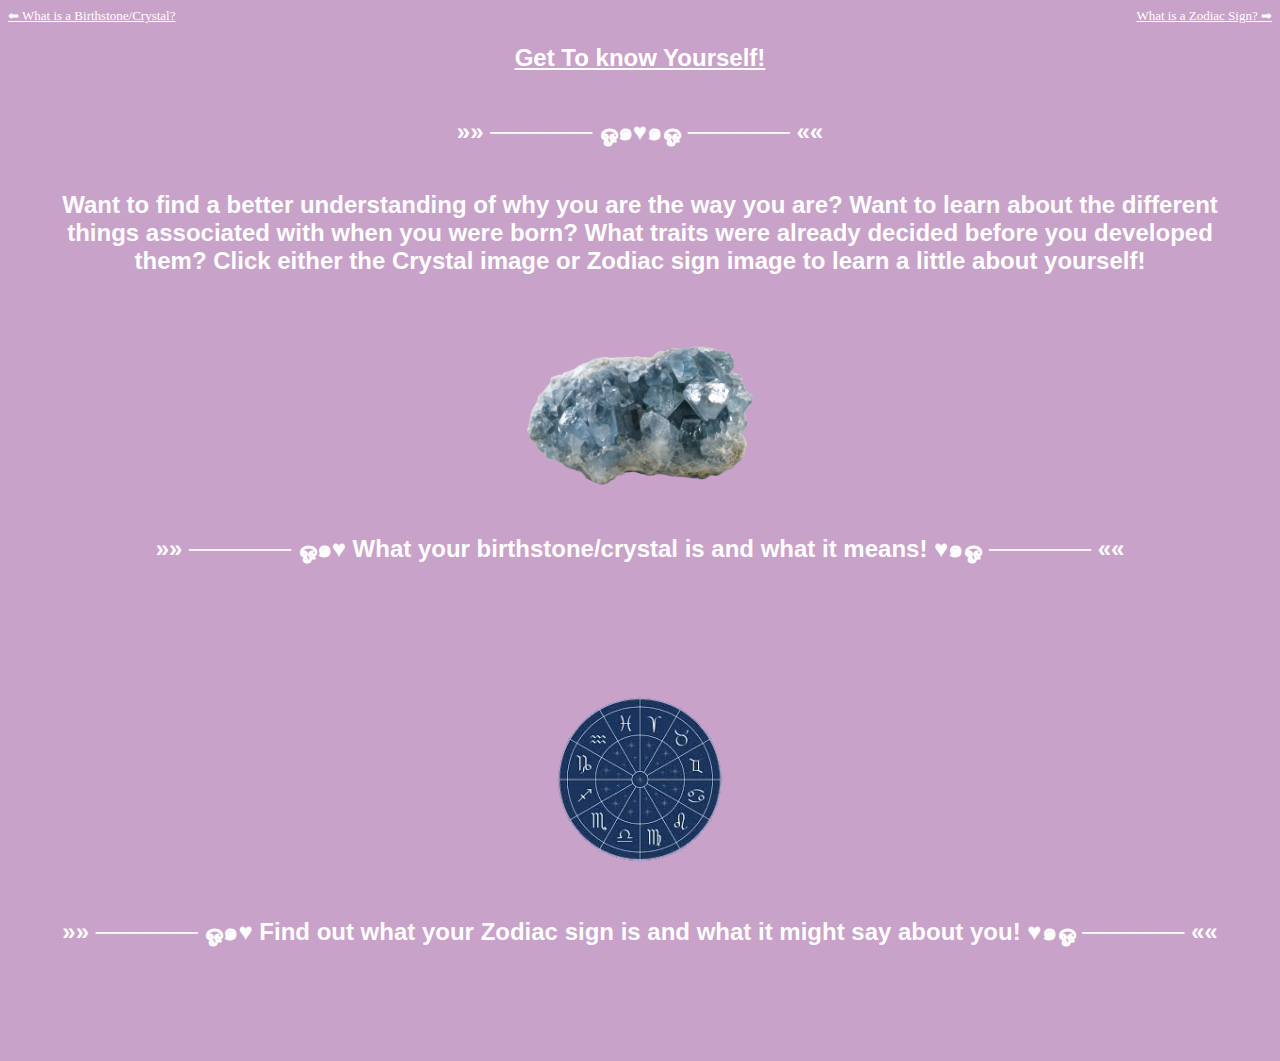
<file: index.html>
<!DOCTYPE html>
<!--- Opening page for website --->
<html lang="en">
  <head>
    <meta charset="UTF-8" />
    <meta name="viewport" content="width=device-width, initial-scale=1.0" />
    <meta name="description" content="Learn about your Birthstone and Zodiac" />
    <meta name="keywords" content="mths, ics2o" />
    <meta name="author" content="Ashley Monaghan" />
    <meta name="theme-color" content="#FFFFFF" />
    <title>♥ Home ♥</title>
    <link
      rel="canonical"
      href="https://ashley-monaghan.github.io/rough-copy/"
    />
    <link rel="manifest" href="/rough-copy/manifest.webmanifest" />
    <link rel="stylesheet" href="./css/styles.css" />
    <!--- None blocking for Lighthouse report --->
    <!--- https://stackoverflow.com/questions/32759272/how-to-load-css-asynchronously --->
    <link
      rel="stylesheet"
      href="https://fonts.googleapis.com/icon?family=Material+Icons"
      media="none"
      onload="if(media!='all')media='all'"
    />
    <noscript>
      <link
        rel="stylesheet"
        href="https://fonts.googleapis.com/icon?family=Material+Icons"
      />
    </noscript>
    <link
      rel="stylesheet"
      href="https://code.getmdl.io/1.3.0/material.grey-orange.min.css"
      media="none"
      onload="if(media!='all')media='all'"
    />
    <noscript>
      <link
        rel="stylesheet"
        href="https://code.getmdl.io/1.3.0/material.grey-orange.min.css"
      />
    </noscript>
    <link rel="apple-touch-icon" sizes="180x180" href="apple-touch-icon.png" />
    <link rel="icon" type="image/png" sizes="32x32" href="favicon-32x32.png" />
    <link rel="icon" type="image/png" sizes="16x16" href="favicon-16x16.png" />
  </head>
  <title>Birthstones/Zodiacs</title>
  <body>
    <script defer src="https://code.getmdl.io/1.3.0/material.min.js"></script>
    <script src="./js/script.js"></script>
    <div class="mdl-layout mdl-js-layout mdl-layout--fixed-header">
      <header class="mdl-layout__header">
        <div class="mdl-layout__header-row">
          <span class="mdl-layout-title">
            <div class="content">
              <a class="info1" href="./definitionbirthstone">⬅ What is a Birthstone/Crystal?</a>
              <a class="filler" href="./definitioncrystal">ㅤ</a>
              <a class="info2" href="./definitioncrystal.html">What is a Zodiac Sign? ➡</a>
            </div>
          </span>
        </div>
      </header>
      <main class="mdl-layout__content">
        <!-- Title Text-->
        <h1><b><u>Get To know Yourself!</u></b></h1>
        <h5> »» ────── ஓ๑♥๑ஓ ────── ««</h5>
        <h4>Want to find a better understanding of why you are the way you are? Want to learn about the different things associated with when you were born? What traits were already decided before you developed them? Click either the Crystal image or Zodiac sign image to learn a little about yourself!</h4>
        <br>
        <!-- Button Images -->
        <div> 
          <a href="./birthstonepage.html">
            <img
              src="./images/crystal.png" 
              alt="Birthstone Link" 
              style="width: 20%" 
              onclick="crystal()"
              >  
          </a>
        </div>
        <h5> »» ────── ஓ๑♥ What your birthstone/crystal is and what it means! ♥๑ஓ ────── ««</h5>
        <p></p>
        <br>
        <br>
        <div> 
          <a href="./zodiacpage.html">
            <img
              src="./images/zodiacsign.png" 
              alt="Zodiac Signs Links" 
              style="width: 20%" 
              onclick="zodiac()"
            > 
          </a>
        </div>
        <h5> »» ────── ஓ๑♥ Find out what your Zodiac sign is and what it might say about you! ♥๑ஓ ────── ««</h5>
        <p></p>
        <br>
      </main>
    </div>
  </body>
</html>
</file>
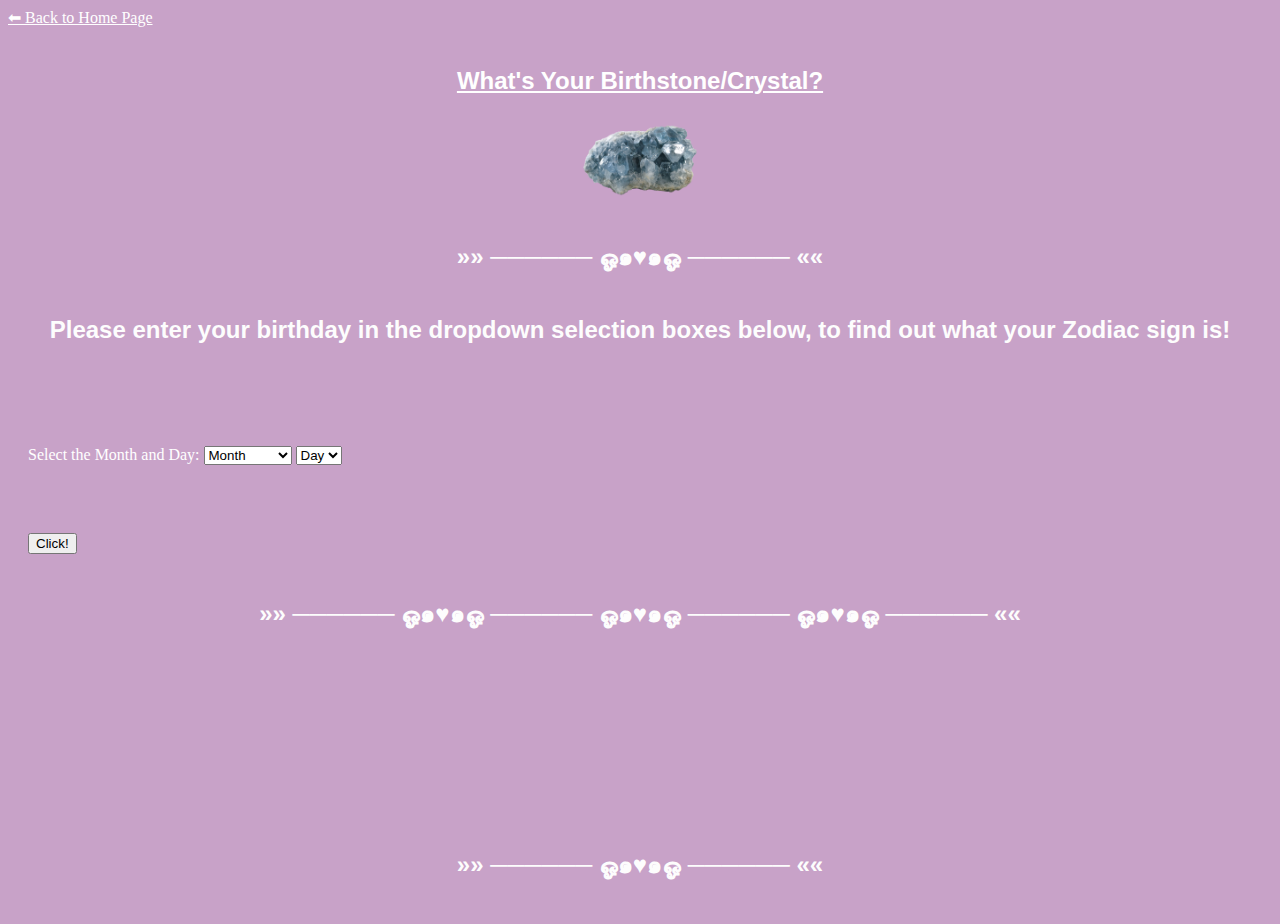
<file: birthstonepage.html>
<!DOCTYPE html>
<!--- Birthstone Page --->
<html lang="en">
  <head>
    <meta charset="UTF-8" />
    <meta name="viewport" content="width=device-width, initial-scale=1.0" />
    <meta name="description" content="Learn about your Birthstone" />
    <meta name="keywords" content="mths, ics2o" />
    <meta name="author" content="Ashley Monaghan" />
    <meta name="theme-color" content="#FFFFFF" />
    <title>♥ Birthstones ♥</title>
    <link
      rel="canonical"
      href="https://ashley-monaghan.github.io/rough-copy/"
    />
    <link rel="manifest" href="/rough-copy/manifest.webmanifest" />
    <link rel="stylesheet" href="./css/styles.css" />
    <!--- None blocking for Lighthouse report --->
    <!--- https://stackoverflow.com/questions/32759272/how-to-load-css-asynchronously --->
    <link
      rel="stylesheet"
      href="https://fonts.googleapis.com/icon?family=Material+Icons"
      media="none"
      onload="if(media!='all')media='all'"
    />
    <noscript>
      <link
        rel="stylesheet"
        href="https://fonts.googleapis.com/icon?family=Material+Icons"
      />
    </noscript>
    <link
      rel="stylesheet"
      href="https://code.getmdl.io/1.3.0/material.grey-orange.min.css"
      media="none"
      onload="if(media!='all')media='all'"
    />
    <noscript>
      <link
        rel="stylesheet"
        href="https://code.getmdl.io/1.3.0/material.grey-orange.min.css"
      />
    </noscript>
    <link rel="apple-touch-icon" sizes="180x180" href="apple-touch-icon.png" />
    <link rel="icon" type="image/png" sizes="32x32" href="favicon-32x32.png" />
    <link rel="icon" type="image/png" sizes="16x16" href="favicon-16x16.png" />
  </head>
  <title>Birthstone/Crystal</title>
  <body>
    <script defer src="https://code.getmdl.io/1.3.0/material.min.js"></script>
    <script src="./js/script.js"></script>
    <div class="mdl-layout mdl-js-layout mdl-layout--fixed-header">
      <header class="mdl-layout__header">
        <div class="mdl-layout__header-row">
          <span class="mdl-layout-title">
            <div class="content">
              <a class="home" href="./index.html">⬅ Back to Home Page</a> 
            </div>
          </span>
        </div>
      </header>
      <main class="mdl-layout__content">
        <!-- Title Text-->
        <h2><u>What's Your Birthstone/Crystal?</u></h2>
          <img
            src="./images/crystal.png" 
            alt="Crystals" 
            style="width: 10%" 
            onclick="crystal()"
          >  
      <h5> »» ────── ஓ๑♥๑ஓ ────── ««</h5>
      <h5>Please enter your birthday in the dropdown selection boxes below, to find out what your Zodiac sign is!</h5>        
      <p></p>
      <br>
        <label for="month">Select the Month and Day:</label>
        <select name="month" id="month">
          <option value="Month">Month</option>
          <option value="January">January</option>
          <option value="February">February</option>
          <option value="March">March</option>
          <option value="April">April</option>
          <option value="May">May</option>
          <option value="June">June</option>
          <option value="July">July</option>
          <option value="August">August</option>
          <option value="September">September</option>
          <option value="October">October</option>
          <option value="November">November</option>
          <option value="December">December</option>
        </select>
        <select name="day" id="day">
          <option value="Day">Day</option>
          <option value="1">1</option>
          <option value="2">2</option>
          <option value="3">3</option>
          <option value="4">4</option>
          <option value="5">5</option>
          <option value="6">6</option>
          <option value="7">7</option>
          <option value="8">8</option>
          <option value="9">9</option>
          <option value="10">10</option>
          <option value="11">11</option>
          <option value="12">12</option>
          <option value="13">13</option>
          <option value="14">14</option>
          <option value="15">15</option>
          <option value="16">16</option>
          <option value="17">17</option>
          <option value="18">18</option>
          <option value="19">19</option>
          <option value="20">20</option>
          <option value="21">21</option>
          <option value="22">22</option>
          <option value="23">23</option>
          <option value="24">24</option>
          <option value="25">25</option>
          <option value="26">26</option>
          <option value="27">27</option>
          <option value="28">28</option>
          <option value="29">29</option>
          <option value="30">30</option>
          <option value="31">31</option>
        </select>
        <p></p>
        <!-- Raised button with ripple for words -->
        <button
          class="mdl-button mdl-js-button mdl-button--raised mdl-js-ripple-effect mdl-button--accent"
          onclick="crystalButton()"
        >
          Click!
        </button>
        <!-- Border-->
        <h5> »» ────── ஓ๑♥๑ஓ ────── ஓ๑♥๑ஓ ────── ஓ๑♥๑ஓ ────── ««</h5>
        <!-- basic text -->
        <p></p>
        <h3 id="titletext">
          <div id="crystalName"></div>
        </h3> 
        <p></p>
        <h5 id="infotext">
          <div id="crystalInfo1"></div>
          <br/>
          <div id="crystalInfo2"></div>
        </h5>
        <div id="image"></div>
        <h5>»» ────── ஓ๑♥๑ஓ ────── ««</h5>
      </main>
    </div>
  </body>
</html>
</file>
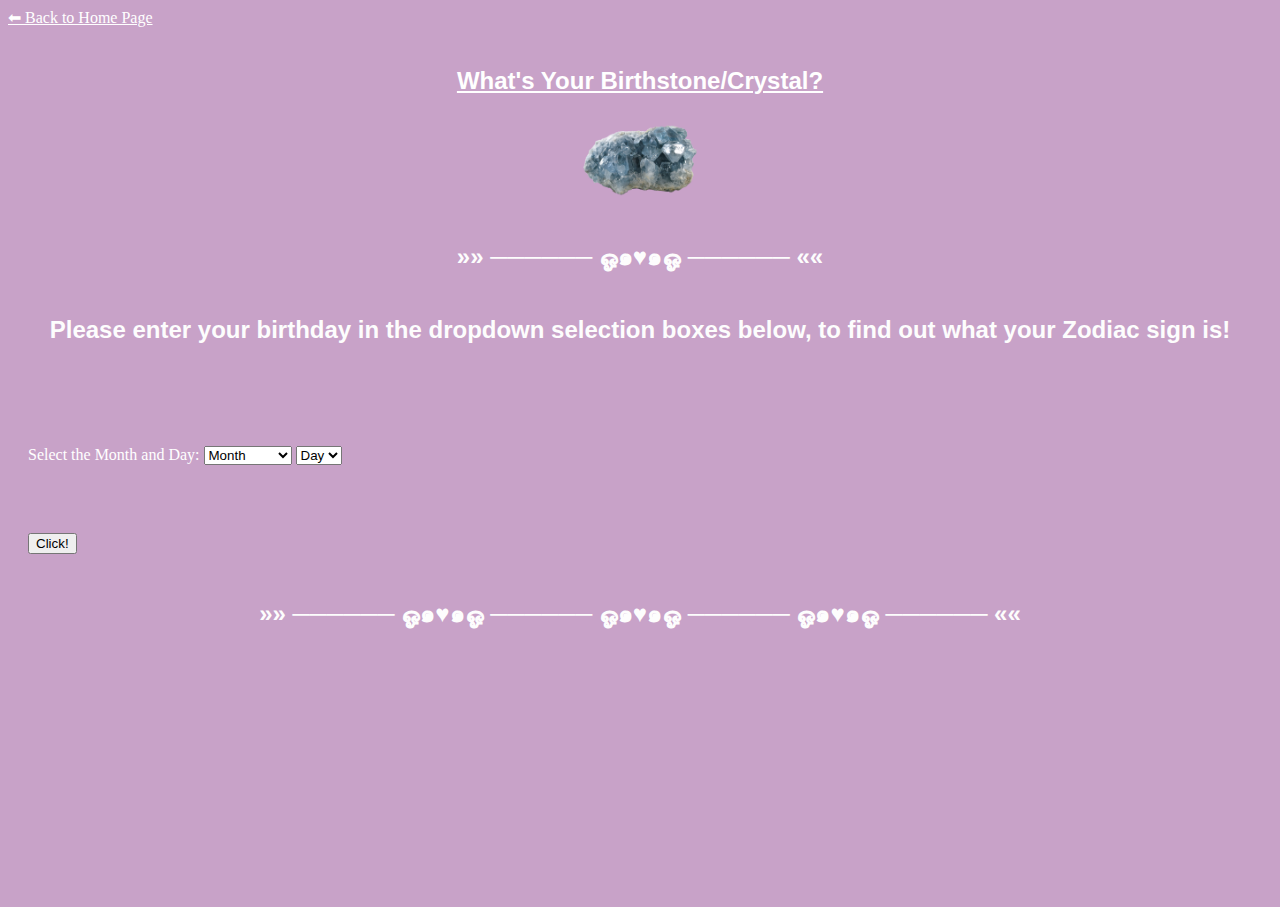
<file: crystal.html>
<!DOCTYPE html>
<!--- Birthstone Page --->
<html lang="en">
  <head>
    <meta charset="UTF-8" />
    <meta name="viewport" content="width=device-width, initial-scale=1.0" />
    <meta name="description" content="Learn about your Birthstone" />
    <meta name="keywords" content="mths, ics2o" />
    <meta name="author" content="Ashley Monaghan" />
    <meta name="theme-color" content="#FFFFFF" />
    <title>♥ Birthstones ♥</title>
    <link
      rel="canonical"
      href="https://ashley-monaghan.github.io/rough-copy/"
    />
    <link rel="manifest" href="/rough-copy/manifest.webmanifest" />
    <link rel="stylesheet" href="./css/styles.css" />
    <!--- None blocking for Lighthouse report --->
    <!--- https://stackoverflow.com/questions/32759272/how-to-load-css-asynchronously --->
    <link
      rel="stylesheet"
      href="https://fonts.googleapis.com/icon?family=Material+Icons"
      media="none"
      onload="if(media!='all')media='all'"
    />
    <noscript>
      <link
        rel="stylesheet"
        href="https://fonts.googleapis.com/icon?family=Material+Icons"
      />
    </noscript>
    <link
      rel="stylesheet"
      href="https://code.getmdl.io/1.3.0/material.grey-orange.min.css"
      media="none"
      onload="if(media!='all')media='all'"
    />
    <noscript>
      <link
        rel="stylesheet"
        href="https://code.getmdl.io/1.3.0/material.grey-orange.min.css"
      />
    </noscript>
    <link rel="apple-touch-icon" sizes="180x180" href="apple-touch-icon.png" />
    <link rel="icon" type="image/png" sizes="32x32" href="favicon-32x32.png" />
    <link rel="icon" type="image/png" sizes="16x16" href="favicon-16x16.png" />
  </head>
  <title>Birthstone/Crystal</title>
  <body>
    <script defer src="https://code.getmdl.io/1.3.0/material.min.js"></script>
    <script src="./js/script.js"></script>
    <div class="mdl-layout mdl-js-layout mdl-layout--fixed-header">
      <header class="mdl-layout__header">
        <div class="mdl-layout__header-row">
          <span class="mdl-layout-title">
            <div class="content">
              <a class="home" href="./index.html">⬅ Back to Home Page</a> 
            </div>
          </span>
        </div>
      </header>
      <main class="mdl-layout__content">
        <!-- Title Text-->
        <h2><u>What's Your Birthstone/Crystal?</u></h2>
          <img
            src="./images/crystal.png" 
            alt="Crystals" 
            style="width: 10%" 
            onclick="crystal()"
          >  
      <h5> »» ────── ஓ๑♥๑ஓ ────── ««</h5>
      <h5>Please enter your birthday in the dropdown selection boxes below, to find out what your Zodiac sign is!</h5>        
      <p></p>
      <br>
        <label for="month">Select the Month and Day:</label>
        <select name="month" id="month">
          <option value="Month">Month</option>
          <option value="January">January</option>
          <option value="February">February</option>
          <option value="March">March</option>
          <option value="April">April</option>
          <option value="May">May</option>
          <option value="June">June</option>
          <option value="July">July</option>
          <option value="August">August</option>
          <option value="September">September</option>
          <option value="October">October</option>
          <option value="November">November</option>
          <option value="December">December</option>
        </select>
        <select name="day" id="day">
          <option value="Day">Day</option>
          <option value="1">1</option>
          <option value="2">2</option>
          <option value="3">3</option>
          <option value="4">4</option>
          <option value="5">5</option>
          <option value="6">6</option>
          <option value="7">7</option>
          <option value="8">8</option>
          <option value="9">9</option>
          <option value="10">10</option>
          <option value="11">11</option>
          <option value="12">12</option>
          <option value="13">13</option>
          <option value="14">14</option>
          <option value="15">15</option>
          <option value="16">16</option>
          <option value="17">17</option>
          <option value="18">18</option>
          <option value="19">19</option>
          <option value="20">20</option>
          <option value="21">21</option>
          <option value="22">22</option>
          <option value="23">23</option>
          <option value="24">24</option>
          <option value="25">25</option>
          <option value="26">26</option>
          <option value="27">27</option>
          <option value="28">28</option>
          <option value="29">29</option>
          <option value="30">30</option>
          <option value="31">31</option>
        </select>
        <p></p>
        <!-- Raised button with ripple for words -->
        <button
          class="mdl-button mdl-js-button mdl-button--raised mdl-js-ripple-effect mdl-button--accent"
          onclick="crystalButton()"
        >
          Click!
        </button>
        <!-- Border-->
        <h5> »» ────── ஓ๑♥๑ஓ ────── ஓ๑♥๑ஓ ────── ஓ๑♥๑ஓ ────── ««</h5>
        <!-- basic text -->
        <p></p>
        <h3 id="titletext">
          <div id="crystalName"></div>
        </h3> 
        <p></p>
        <h5 id="infotext">
          <div id="crystalInfo1"></div>
          <br/>
          <div id="crystalInfo2"></div>
        </h5>
        <div id="image"></div>
        <br/>
        <br/>
        <br/>
      </main>
    </div>
  </body>
</html>
</file>
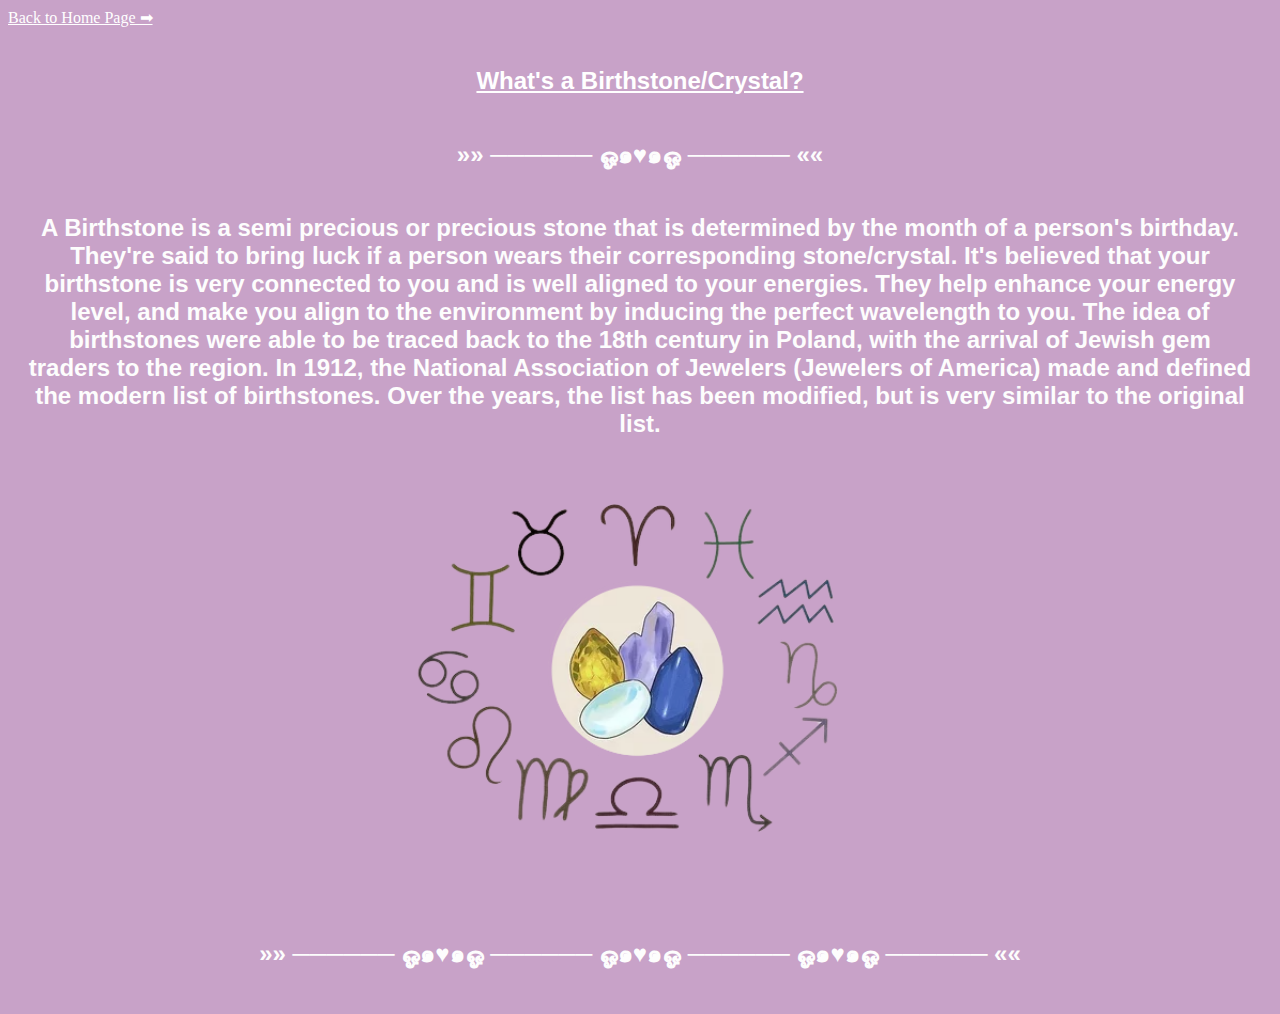
<file: definitionbirthstone.html>
<!DOCTYPE html>
<!--- Definition of Birthstone --->
<html lang="en">
  <head>
    <meta charset="UTF-8" />
    <meta name="viewport" content="width=device-width, initial-scale=1.0" />
    <meta name="description" content="What is a Birthstone" />
    <meta name="keywords" content="mths, ics2o" />
    <meta name="author" content="Ashley Monaghan" />
    <meta name="theme-color" content="#FFFFFF" />
    <title>♥ Birthstones Definition ♥</title>
    <link
      rel="canonical"
      href="https://ashley-monaghan.github.io/rough-copy/"
    />
    <link rel="manifest" href="/rough-copy/manifest.webmanifest" />
    <link rel="stylesheet" href="./css/styles.css" />
    <!--- None blocking for Lighthouse report --->
    <!--- https://stackoverflow.com/questions/32759272/how-to-load-css-asynchronously --->
    <link
      rel="stylesheet"
      href="https://fonts.googleapis.com/icon?family=Material+Icons"
      media="none"
      onload="if(media!='all')media='all'"
    />
    <noscript>
      <link
        rel="stylesheet"
        href="https://fonts.googleapis.com/icon?family=Material+Icons"
      />
    </noscript>
    <link
      rel="stylesheet"
      href="https://code.getmdl.io/1.3.0/material.grey-orange.min.css"
      media="none"
      onload="if(media!='all')media='all'"
    />
    <noscript>
      <link
        rel="stylesheet"
        href="https://code.getmdl.io/1.3.0/material.grey-orange.min.css"
      />
    </noscript>
    <link rel="apple-touch-icon" sizes="180x180" href="apple-touch-icon.png" />
    <link rel="icon" type="image/png" sizes="32x32" href="favicon-32x32.png" />
    <link rel="icon" type="image/png" sizes="16x16" href="favicon-16x16.png" />
  </head>
  <title>Birthstones Definition</title>
  <body>
    <script defer src="https://code.getmdl.io/1.3.0/material.min.js"></script>
    <script src="./js/script.js"></script>
    <div class="mdl-layout mdl-js-layout mdl-layout--fixed-header">
      <header class="mdl-layout__header">
        <div class="mdl-layout__header-row">
          <span class="mdl-layout-title">
            <div class="content">
              <a class="home" href="./index.html">Back to Home Page ➡</a> 
            </div>
          </span>
        </div>
      </header>
      <main class="mdl-layout__content">
        <!-- Title Text-->
        <h2><u>What's a Birthstone/Crystal?</u></h2>
        <h5> »» ────── ஓ๑♥๑ஓ ────── ««</h5>
        <h4>A Birthstone is a semi precious or precious stone that is determined by the month of a person's birthday. They're said to bring luck if a person wears their corresponding stone/crystal. It's believed that your birthstone is very connected to you and is well aligned to your energies. They help enhance your energy level, and make you align to the environment by inducing the perfect wavelength to you. The idea of birthstones were able to be traced back to the 18th century in Poland, with the arrival of Jewish gem traders to the region. In 1912, the National Association of Jewelers (Jewelers of America) made and defined the modern list of birthstones. Over the years, the list has been modified, but is very similar to the original list.</h4>        
        <br>
        <img
        src="./images/crystalZodiac.png" 
        alt="Zodiacs and Crystals.png" 
        style="width: 40%" 
        >  
        <p></p>
        <!-- Border-->
        <h5> »» ────── ஓ๑♥๑ஓ ────── ஓ๑♥๑ஓ ────── ஓ๑♥๑ஓ ────── ««</h5>
      </main>
    </div>
  </body>
</html>
</file>
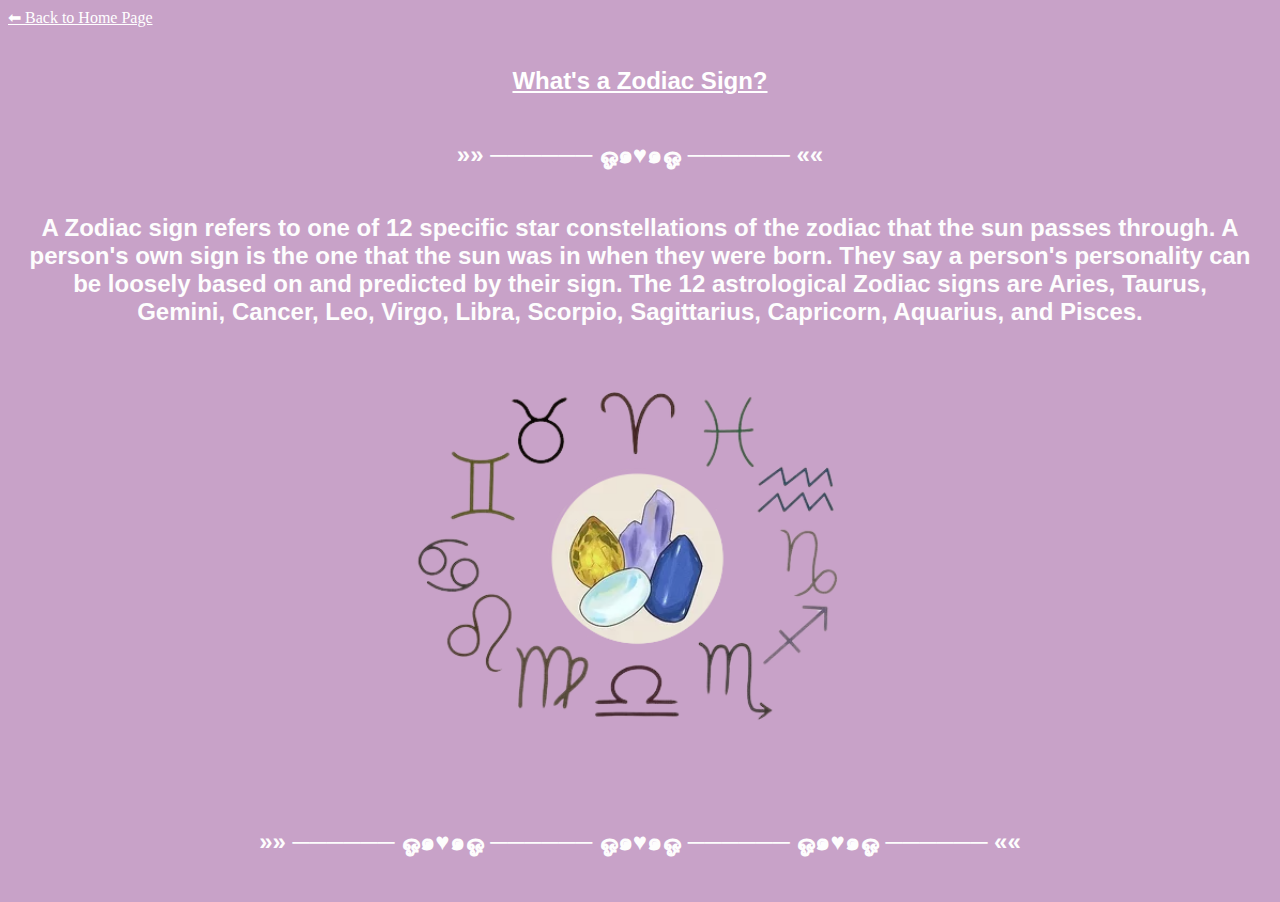
<file: definitioncrystal.html>
<!DOCTYPE html>
<!--- Definition of Zodiac signs --->
<html lang="en">
  <head>
    <meta charset="UTF-8" />
    <meta name="viewport" content="width=device-width, initial-scale=1.0" />
    <meta name="description" content="What is a Zodiac Sign" />
    <meta name="keywords" content="mths, ics2o" />
    <meta name="author" content="Ashley Monaghan" />
    <meta name="theme-color" content="#FFFFFF" />
    <title>♥ Zodiac Sign Definition ♥</title>
    <link
      rel="canonical"
      href="https://ashley-monaghan.github.io/rough-copy/"
    />
    <link rel="manifest" href="/rough-copy/manifest.webmanifest" />
    <link rel="stylesheet" href="./css/styles.css" />
    <!--- None blocking for Lighthouse report --->
    <!--- https://stackoverflow.com/questions/32759272/how-to-load-css-asynchronously --->
    <link
      rel="stylesheet"
      href="https://fonts.googleapis.com/icon?family=Material+Icons"
      media="none"
      onload="if(media!='all')media='all'"
    />
    <noscript>
      <link
        rel="stylesheet"
        href="https://fonts.googleapis.com/icon?family=Material+Icons"
      />
    </noscript>
    <link
      rel="stylesheet"
      href="https://code.getmdl.io/1.3.0/material.grey-orange.min.css"
      media="none"
      onload="if(media!='all')media='all'"
    />
    <noscript>
      <link
        rel="stylesheet"
        href="https://code.getmdl.io/1.3.0/material.grey-orange.min.css"
      />
    </noscript>
    <link rel="apple-touch-icon" sizes="180x180" href="apple-touch-icon.png" />
    <link rel="icon" type="image/png" sizes="32x32" href="favicon-32x32.png" />
    <link rel="icon" type="image/png" sizes="16x16" href="favicon-16x16.png" />
  </head>
  <title>Zodiac Sign Definition</title>
  <body>
    <script defer src="https://code.getmdl.io/1.3.0/material.min.js"></script>
    <script src="./js/script.js"></script>
    <div class="mdl-layout mdl-js-layout mdl-layout--fixed-header">
      <header class="mdl-layout__header">
        <div class="mdl-layout__header-row">
          <span class="mdl-layout-title">
            <div class="content">
              <a class="home" href="./index.html">⬅ Back to Home Page</a> 
            </div>
          </span>
        </div>
      </header>
      <main class="mdl-layout__content">
        <!-- Title Text-->
        <h2><u>What's a Zodiac Sign?</u></h2>
        <h5> »» ────── ஓ๑♥๑ஓ ────── ««</h5>
        <h4>A Zodiac sign refers to one of 12 specific star constellations of the zodiac that the sun passes through. A person's own sign is the one that the sun was in when they were born. They say a person's personality can be loosely based on and predicted by their sign. The 12 astrological Zodiac signs are Aries, Taurus, Gemini, Cancer, Leo, Virgo, Libra, Scorpio, Sagittarius, Capricorn, Aquarius, and Pisces.</h4>        
        <br>
        <img
        src="./images/crystalZodiac.png" 
        alt="Zodiacs and Crystals.png" 
        style="width: 40%" 
        >  
        <p></p>
        <!-- Border-->
        <h5> »» ────── ஓ๑♥๑ஓ ────── ஓ๑♥๑ஓ ────── ஓ๑♥๑ஓ ────── ««</h5>
      </main>
    </div>
  </body>
</html>
</file>
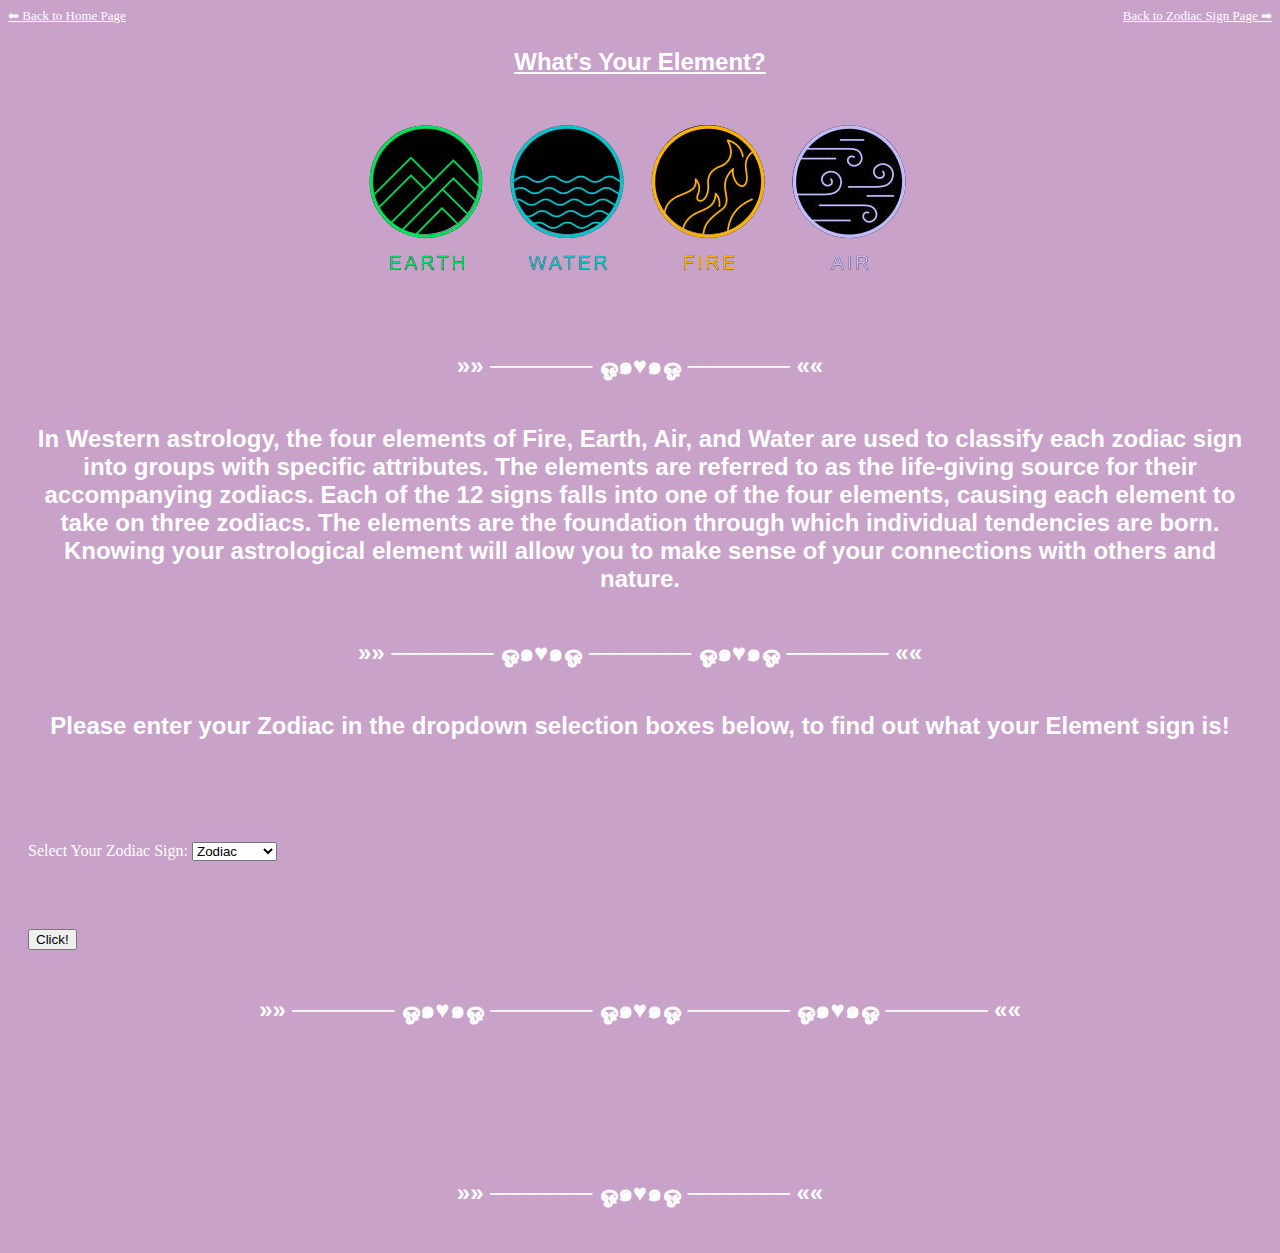
<file: elementspage.html>
<!DOCTYPE html>
<!--- Elements Page --->
<html lang="en">
  <head>
    <meta charset="UTF-8" />
    <meta name="viewport" content="width=device-width, initial-scale=1.0" />
    <meta name="description" content="Learn about your Element" />
    <meta name="keywords" content="mths, ics2o" />
    <meta name="author" content="Ashley Monaghan" />
    <meta name="theme-color" content="#FFFFFF" />
    <title>♥ Sign Elements ♥</title>
    <link
      rel="canonical"
      href="https://ashley-monaghan.github.io/rough-copy/"
    />
    <link rel="manifest" href="/rough-copy/manifest.webmanifest" />
    <link rel="stylesheet" href="./css/styles.css" />
    <!--- None blocking for Lighthouse report --->
    <!--- https://stackoverflow.com/questions/32759272/how-to-load-css-asynchronously --->
    <link
      rel="stylesheet"
      href="https://fonts.googleapis.com/icon?family=Material+Icons"
      media="none"
      onload="if(media!='all')media='all'"
    />
    <noscript>
      <link
        rel="stylesheet"
        href="https://fonts.googleapis.com/icon?family=Material+Icons"
      />
    </noscript>
    <link
      rel="stylesheet"
      href="https://code.getmdl.io/1.3.0/material.grey-orange.min.css"
      media="none"
      onload="if(media!='all')media='all'"
    />
    <noscript>
      <link
        rel="stylesheet"
        href="https://code.getmdl.io/1.3.0/material.grey-orange.min.css"
      />
    </noscript>
    <link rel="apple-touch-icon" sizes="180x180" href="apple-touch-icon.png" />
    <link rel="icon" type="image/png" sizes="32x32" href="favicon-32x32.png" />
    <link rel="icon" type="image/png" sizes="16x16" href="favicon-16x16.png" />
  </head>
  <title>Sign Elements</title>
  <body>
    <script defer src="https://code.getmdl.io/1.3.0/material.min.js"></script>
    <script src="./js/script.js"></script>
    <div class="mdl-layout mdl-js-layout mdl-layout--fixed-header">
      <header class="mdl-layout__header">
        <div class="mdl-layout__header-row">
          <span class="mdl-layout-title">
            <div class="content">
              <a class="info1" href="./index.html">⬅ Back to Home Page</a>
              <a class="filler" href="./index.html">ㅤ</a>
              <a class="info2" href="./zodiacpage.html">Back to Zodiac Sign Page ➡</a>
            </div>
          </span>
        </div>
      </header>
      <main class="mdl-layout__content">
        <!-- Title Text-->
        <h2><u>What's Your Element?</u></h2>
          <img
            src="./images/elements.png" 
            alt="Zodiacs" 
            style="width: auto" 
            onclick="zodiac()"
          > 
      <h5> »» ────── ஓ๑♥๑ஓ ────── ««</h5>
      <h5>In Western astrology, the four elements of Fire, Earth, Air, and Water are used to classify each zodiac sign into groups with specific attributes. The elements are referred to as the life-giving source for their accompanying zodiacs. Each of the 12 signs falls into one of the four elements, causing each element to take on three zodiacs. The elements are the foundation through which individual tendencies are born. Knowing your astrological element will allow you to make sense of your connections with others and nature.</h5>
      <h5> »» ────── ஓ๑♥๑ஓ ────── ஓ๑♥๑ஓ ────── ««</h5>
      <h5>Please enter your Zodiac in the dropdown selection boxes below, to find out what your Element sign is!</h5>        
      <p></p>
        <br>
        <label for="zodiac">Select Your Zodiac Sign:</label>
        <select name="zodiac" id="zodiac">
          <option value="Zodiac">Zodiac</option>
          <option value="Aquarius">Aquarius</option>
          <option value="Pisces">Pisces</option>
          <option value="Aries">Aries</option>
          <option value="Taurus">Taurus</option>
          <option value="Gemini">Gemini</option>
          <option value="Cancer">Cancer</option>
          <option value="Leo">Leo</option>
          <option value="Virgo">Virgo</option>
          <option value="Libra">Libra</option>
          <option value="Scorpio">Scorpio</option>
          <option value="Sagittarius">Sagittarius</option>
          <option value="Capricorn">Capricorn</option>
        </select>
        <p></p>
        <!-- Raised button with ripple for words -->
        <button
          class="mdl-button mdl-js-button mdl-button--raised mdl-js-ripple-effect mdl-button--accent"
          onclick="elementsbutton()"
        >
        Click!
        </button>
        <!-- Border-->
        <h5>»» ────── ஓ๑♥๑ஓ ────── ஓ๑♥๑ஓ ────── ஓ๑♥๑ஓ ────── ««</h5>
        <!-- basic text -->
        <p></p>
        <h3 id="titletext">
          <div id="elementName"></div>
        </h3>
        <p></p>
        <h5 id="infotext">
          <div id="elementInfo1"></div>
        </h5>  
        <div id="image"></div>
        <h5>»» ────── ஓ๑♥๑ஓ ────── ««</h5>
      </main>
    </div>
  </body>
</html>
</file>
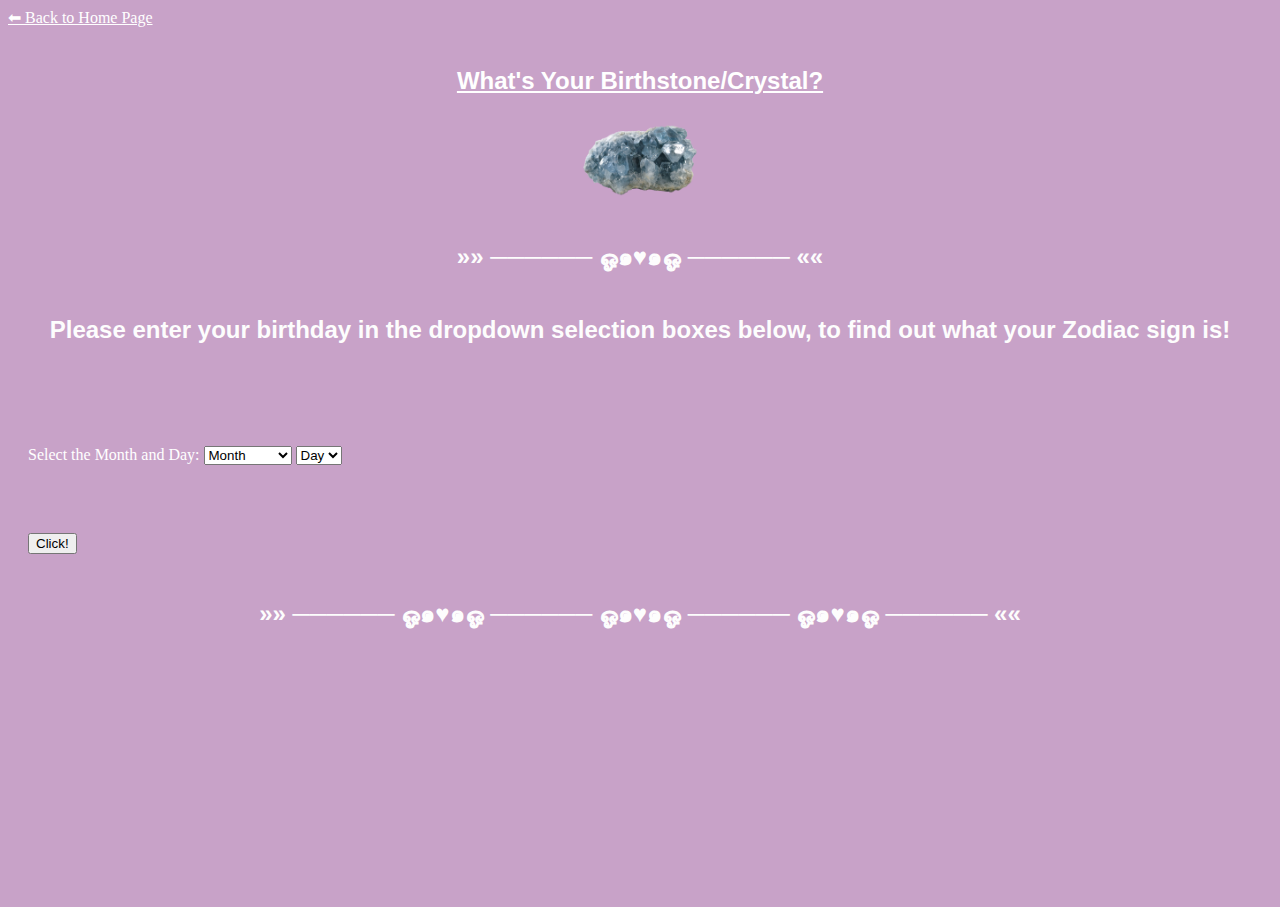
<file: index2.html>
<!DOCTYPE html>
<!--- Birthstone Page --->
<html lang="en">
  <head>
    <meta charset="UTF-8" />
    <meta name="viewport" content="width=device-width, initial-scale=1.0" />
    <meta name="description" content="Learn about your Birthstone" />
    <meta name="keywords" content="mths, ics2o" />
    <meta name="author" content="Ashley Monaghan" />
    <meta name="theme-color" content="#FFFFFF" />
    <title>♥ Birthstones ♥</title>
    <link
      rel="canonical"
      href="https://ashley-monaghan.github.io/rough-copy/"
    />
    <link rel="manifest" href="/rough-copy/manifest.webmanifest" />
    <link rel="stylesheet" href="./css/styles.css" />
    <!--- None blocking for Lighthouse report --->
    <!--- https://stackoverflow.com/questions/32759272/how-to-load-css-asynchronously --->
    <link
      rel="stylesheet"
      href="https://fonts.googleapis.com/icon?family=Material+Icons"
      media="none"
      onload="if(media!='all')media='all'"
    />
    <noscript>
      <link
        rel="stylesheet"
        href="https://fonts.googleapis.com/icon?family=Material+Icons"
      />
    </noscript>
    <link
      rel="stylesheet"
      href="https://code.getmdl.io/1.3.0/material.grey-orange.min.css"
      media="none"
      onload="if(media!='all')media='all'"
    />
    <noscript>
      <link
        rel="stylesheet"
        href="https://code.getmdl.io/1.3.0/material.grey-orange.min.css"
      />
    </noscript>
    <link rel="apple-touch-icon" sizes="180x180" href="apple-touch-icon.png" />
    <link rel="icon" type="image/png" sizes="32x32" href="favicon-32x32.png" />
    <link rel="icon" type="image/png" sizes="16x16" href="favicon-16x16.png" />
  </head>
  <title>Birthstone/Crystal</title>
  <body>
    <script defer src="https://code.getmdl.io/1.3.0/material.min.js"></script>
    <script src="./js/script.js"></script>
    <div class="mdl-layout mdl-js-layout mdl-layout--fixed-header">
      <header class="mdl-layout__header">
        <div class="mdl-layout__header-row">
          <span class="mdl-layout-title">
            <div class="content">
              <a class="home" href="./index.html">⬅ Back to Home Page</a> 
            </div>
          </span>
        </div>
      </header>
      <main class="mdl-layout__content">
        <!-- Title Text-->
        <h2><u>What's Your Birthstone/Crystal?</u></h2>
          <img
            src="./images/crystal.png" 
            alt="Crystals" 
            style="width: 10%" 
            onclick="crystal()"
          >  
      <h5> »» ────── ஓ๑♥๑ஓ ────── ««</h5>
      <h5>Please enter your birthday in the dropdown selection boxes below, to find out what your Zodiac sign is!</h5>        
      <p></p>
      <br>
        <label for="month">Select the Month and Day:</label>
        <select name="month" id="month">
          <option value="Month">Month</option>
          <option value="January">January</option>
          <option value="February">February</option>
          <option value="March">March</option>
          <option value="April">April</option>
          <option value="May">May</option>
          <option value="June">June</option>
          <option value="July">July</option>
          <option value="August">August</option>
          <option value="September">September</option>
          <option value="October">October</option>
          <option value="November">November</option>
          <option value="December">December</option>
        </select>
        <select name="day" id="day">
          <option value="Day">Day</option>
          <option value="1">1</option>
          <option value="2">2</option>
          <option value="3">3</option>
          <option value="4">4</option>
          <option value="5">5</option>
          <option value="6">6</option>
          <option value="7">7</option>
          <option value="8">8</option>
          <option value="9">9</option>
          <option value="10">10</option>
          <option value="11">11</option>
          <option value="12">12</option>
          <option value="13">13</option>
          <option value="14">14</option>
          <option value="15">15</option>
          <option value="16">16</option>
          <option value="17">17</option>
          <option value="18">18</option>
          <option value="19">19</option>
          <option value="20">20</option>
          <option value="21">21</option>
          <option value="22">22</option>
          <option value="23">23</option>
          <option value="24">24</option>
          <option value="25">25</option>
          <option value="26">26</option>
          <option value="27">27</option>
          <option value="28">28</option>
          <option value="29">29</option>
          <option value="30">30</option>
          <option value="31">31</option>
        </select>
        <p></p>
        <!-- Raised button with ripple for words -->
        <button
          class="mdl-button mdl-js-button mdl-button--raised mdl-js-ripple-effect mdl-button--accent"
          onclick="crystalButton()"
        >
          Click!
        </button>
        <!-- Border-->
        <h5> »» ────── ஓ๑♥๑ஓ ────── ஓ๑♥๑ஓ ────── ஓ๑♥๑ஓ ────── ««</h5>
        <!-- basic text -->
        <p></p>
        <h3 id="titletext">
          <div id="crystalName"></div>
        </h3> 
        <p></p>
        <h5 id="infotext">
          <div id="crystalInfo1"></div>
          <br/>
          <div id="crystalInfo2"></div>
        </h5>
        <br/>
        <br/>
        <br/>
      </main>
    </div>
  </body>
</html>
</file>
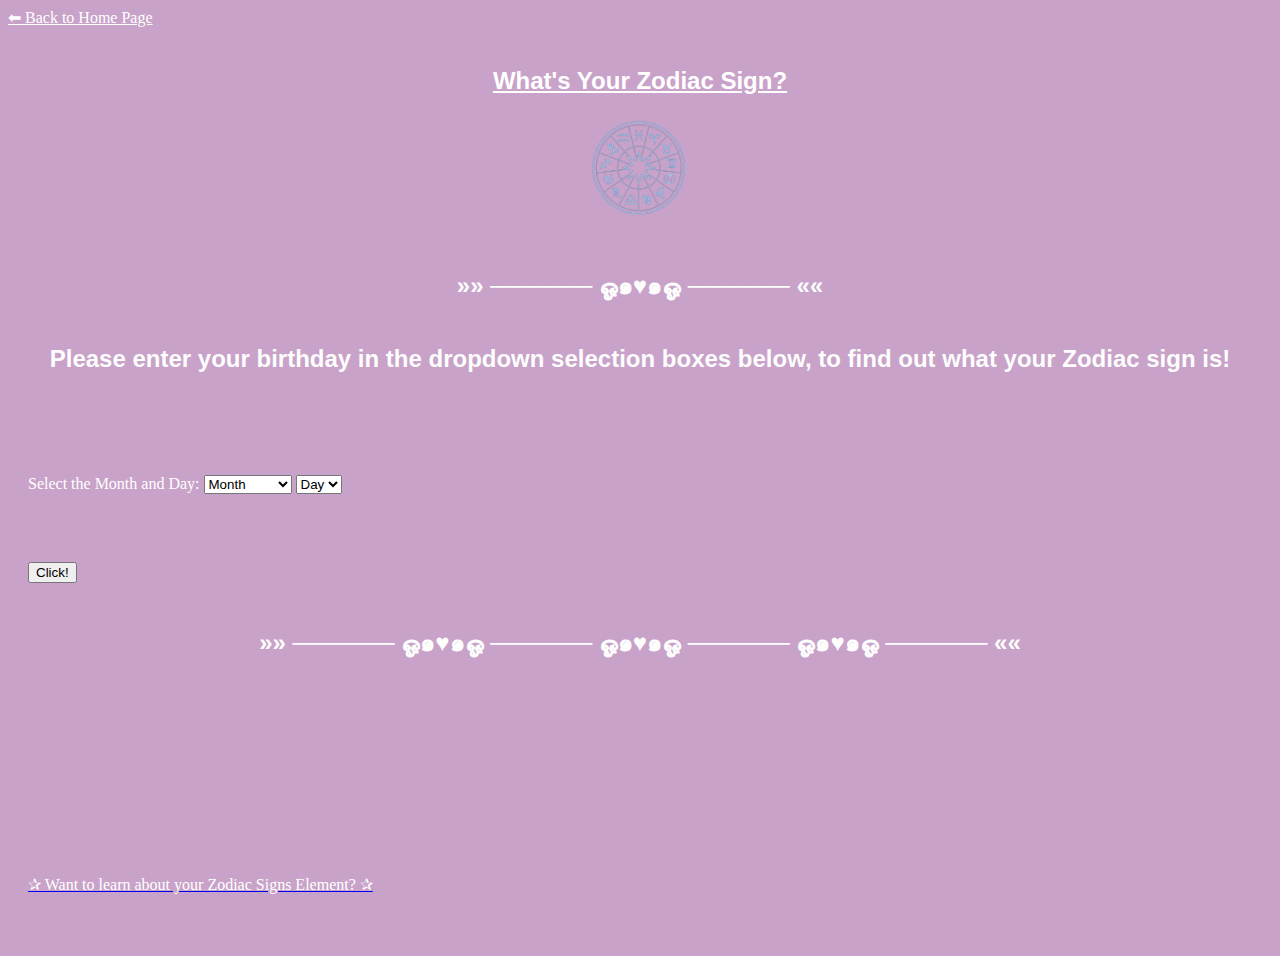
<file: index3.html>
<!DOCTYPE html>
<!--- Zodiac Page --->
<html lang="en">
  <head>
    <meta charset="UTF-8" />
    <meta name="viewport" content="width=device-width, initial-scale=1.0" />
    <meta name="description" content="Learn about your Zodiac" />
    <meta name="keywords" content="mths, ics2o" />
    <meta name="author" content="Ashley Monaghan" />
    <meta name="theme-color" content="#FFFFFF" />
    <title>♥ Zodiac Signs ♥</title>
    <link
      rel="canonical"
      href="https://ashley-monaghan.github.io/rough-copy/"
    />
    <link rel="manifest" href="/rough-copy/manifest.webmanifest" />
    <link rel="stylesheet" href="./css/styles.css" />
    <!--- None blocking for Lighthouse report --->
    <!--- https://stackoverflow.com/questions/32759272/how-to-load-css-asynchronously --->
    <link
      rel="stylesheet"
      href="https://fonts.googleapis.com/icon?family=Material+Icons"
      media="none"
      onload="if(media!='all')media='all'"
    />
    <noscript>
      <link
        rel="stylesheet"
        href="https://fonts.googleapis.com/icon?family=Material+Icons"
      />
    </noscript>
    <link
      rel="stylesheet"
      href="https://code.getmdl.io/1.3.0/material.grey-orange.min.css"
      media="none"
      onload="if(media!='all')media='all'"
    />
    <noscript>
      <link
        rel="stylesheet"
        href="https://code.getmdl.io/1.3.0/material.grey-orange.min.css"
      />
    </noscript>
    <link rel="apple-touch-icon" sizes="180x180" href="apple-touch-icon.png" />
    <link rel="icon" type="image/png" sizes="32x32" href="favicon-32x32.png" />
    <link rel="icon" type="image/png" sizes="16x16" href="favicon-16x16.png" />
  </head>
  <title>Zodiac Signs</title>
  <body>
    <script defer src="https://code.getmdl.io/1.3.0/material.min.js"></script>
    <script src="./js/script.js"></script>
    <div class="mdl-layout mdl-js-layout mdl-layout--fixed-header">
      <header class="mdl-layout__header">
        <div class="mdl-layout__header-row">
          <span class="mdl-layout-title">
            <div class="content">
              <a class="home" href="./index.html">⬅ Back to Home Page</a> 
            </div>
          </span>
        </div>
      </header>
      <main class="mdl-layout__content">
        <!-- Title Text-->
        <h2><u>What's Your Zodiac Sign?</u></h2>
          <img
            src="./images/zodiacsigns.png" 
            alt="Zodiacs" 
            style="width: 10%" 
            onclick="zodiac()"
          > 
      <h5> »» ────── ஓ๑♥๑ஓ ────── ««</h5>
      <h5>Please enter your birthday in the dropdown selection boxes below, to find out what your Zodiac sign is!</h5>        
      <p></p>
        <br>
        <label for="month">Select the Month and Day:</label>
        <select name="month" id="month">
          <option value="Month">Month</option>
          <option value="January">January</option>
          <option value="February">February</option>
          <option value="March">March</option>
          <option value="April">April</option>
          <option value="May">May</option>
          <option value="June">June</option>
          <option value="July">July</option>
          <option value="August">August</option>
          <option value="September">September</option>
          <option value="October">October</option>
          <option value="November">November</option>
          <option value="December">December</option>
        </select>
        <select name="day" id="day">
          <option value="Day">Day</option>
          <option value="1">1</option>
          <option value="2">2</option>
          <option value="3">3</option>
          <option value="4">4</option>
          <option value="5">5</option>
          <option value="6">6</option>
          <option value="7">7</option>
          <option value="8">8</option>
          <option value="9">9</option>
          <option value="10">10</option>
          <option value="11">11</option>
          <option value="12">12</option>
          <option value="13">13</option>
          <option value="14">14</option>
          <option value="15">15</option>
          <option value="16">16</option>
          <option value="17">17</option>
          <option value="18">18</option>
          <option value="19">19</option>
          <option value="20">20</option>
          <option value="21">21</option>
          <option value="22">22</option>
          <option value="23">23</option>
          <option value="24">24</option>
          <option value="25">25</option>
          <option value="26">26</option>
          <option value="27">27</option>
          <option value="28">28</option>
          <option value="29">29</option>
          <option value="30">30</option>
          <option value="31">31</option>
        </select>
        <p></p>
        <!-- Raised button with ripple for words -->
        <button
          class="mdl-button mdl-js-button mdl-button--raised mdl-js-ripple-effect mdl-button--accent"
          onclick="zodiacButton()"
        >
        Click!
        </button>
        <!-- Border-->
        <h5> »» ────── ஓ๑♥๑ஓ ────── ஓ๑♥๑ஓ ────── ஓ๑♥๑ஓ ────── ««</h5>
        <!-- basic text -->
        <p></p>
        <h3 id="titletext">
          <div id="zodiacName"></div>
        </h3>
        <h6 id="titledate">
          <div id="zodiacDate"></div>
        </h6>
        <p></p>
        <h5 id="infotext">
          <div id="zodiacInfo1"></div>
          <br/>
          <div id="zodiacInfo2"></div>
        </h5>  
        <a href="./index6.html">
          <div id="elementpage">✰ Want to learn about your Zodiac Signs Element? ✰</div>
        </a>
        <br/>
        <br/>
        <br/>
      </main>
    </div>
  </body>
</html>
</file>
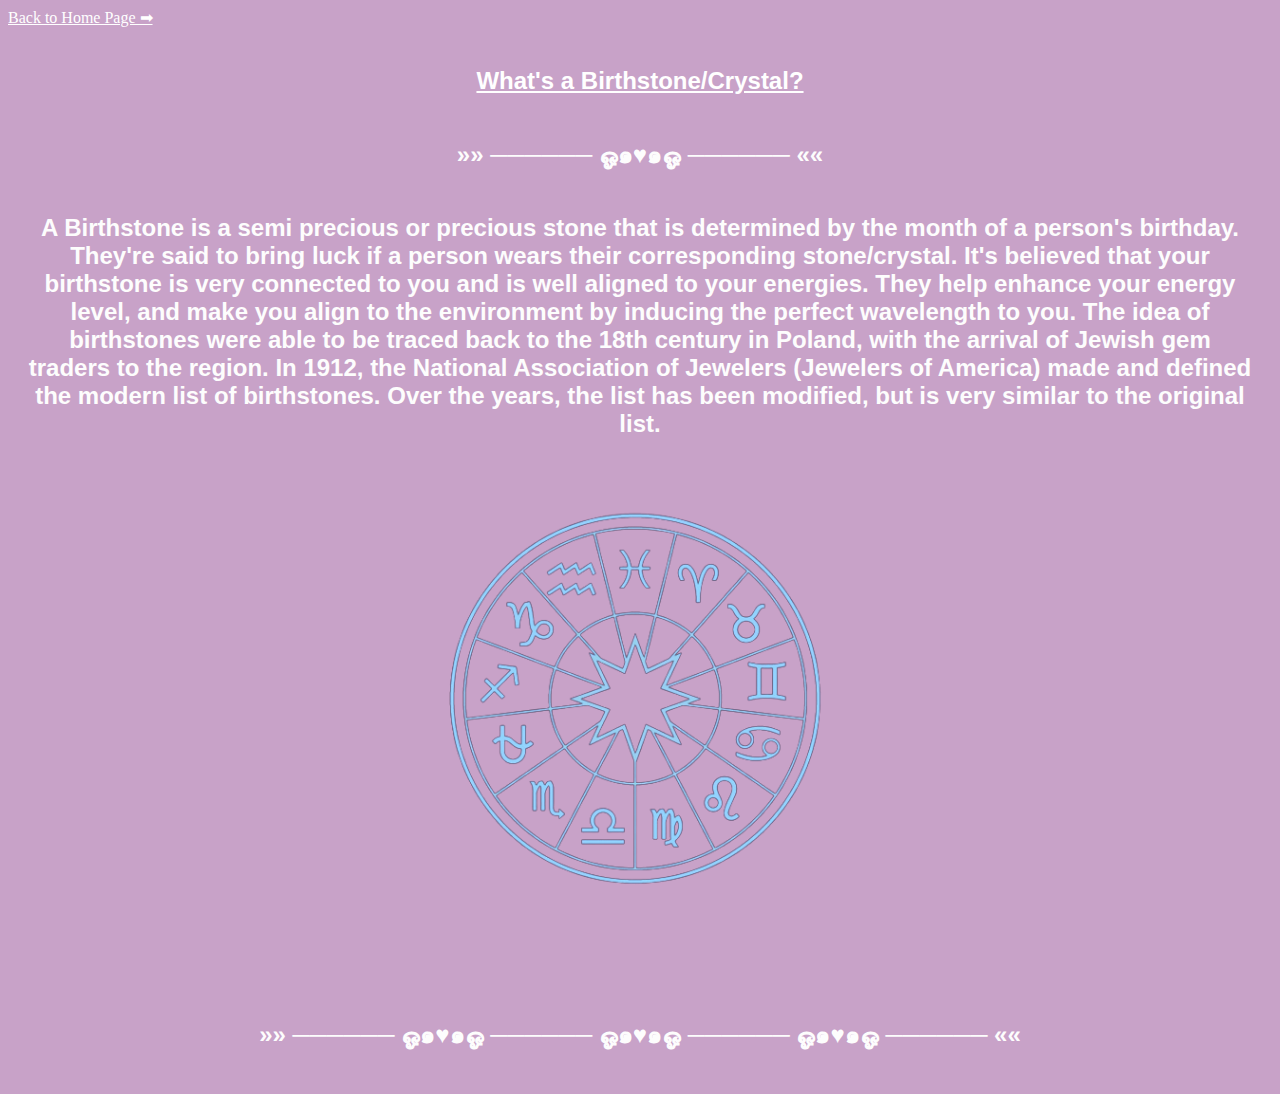
<file: index4.html>
<!DOCTYPE html>
<!--- Definition of Birthstone --->
<html lang="en">
  <head>
    <meta charset="UTF-8" />
    <meta name="viewport" content="width=device-width, initial-scale=1.0" />
    <meta name="description" content="What is a Birthstone" />
    <meta name="keywords" content="mths, ics2o" />
    <meta name="author" content="Ashley Monaghan" />
    <meta name="theme-color" content="#FFFFFF" />
    <title>♥ Birthstones Definition ♥</title>
    <link
      rel="canonical"
      href="https://ashley-monaghan.github.io/rough-copy/"
    />
    <link rel="manifest" href="/rough-copy/manifest.webmanifest" />
    <link rel="stylesheet" href="./css/styles.css" />
    <!--- None blocking for Lighthouse report --->
    <!--- https://stackoverflow.com/questions/32759272/how-to-load-css-asynchronously --->
    <link
      rel="stylesheet"
      href="https://fonts.googleapis.com/icon?family=Material+Icons"
      media="none"
      onload="if(media!='all')media='all'"
    />
    <noscript>
      <link
        rel="stylesheet"
        href="https://fonts.googleapis.com/icon?family=Material+Icons"
      />
    </noscript>
    <link
      rel="stylesheet"
      href="https://code.getmdl.io/1.3.0/material.grey-orange.min.css"
      media="none"
      onload="if(media!='all')media='all'"
    />
    <noscript>
      <link
        rel="stylesheet"
        href="https://code.getmdl.io/1.3.0/material.grey-orange.min.css"
      />
    </noscript>
    <link rel="apple-touch-icon" sizes="180x180" href="apple-touch-icon.png" />
    <link rel="icon" type="image/png" sizes="32x32" href="favicon-32x32.png" />
    <link rel="icon" type="image/png" sizes="16x16" href="favicon-16x16.png" />
  </head>
  <title>Birthstones Definition</title>
  <body>
    <script defer src="https://code.getmdl.io/1.3.0/material.min.js"></script>
    <script src="./js/script.js"></script>
    <div class="mdl-layout mdl-js-layout mdl-layout--fixed-header">
      <header class="mdl-layout__header">
        <div class="mdl-layout__header-row">
          <span class="mdl-layout-title">
            <div class="content">
              <a class="home" href="./index.html">Back to Home Page ➡</a> 
            </div>
          </span>
        </div>
      </header>
      <main class="mdl-layout__content">
        <!-- Title Text-->
        <h2><u>What's a Birthstone/Crystal?</u></h2>
        <h5> »» ────── ஓ๑♥๑ஓ ────── ««</h5>
        <h4>A Birthstone is a semi precious or precious stone that is determined by the month of a person's birthday. They're said to bring luck if a person wears their corresponding stone/crystal. It's believed that your birthstone is very connected to you and is well aligned to your energies. They help enhance your energy level, and make you align to the environment by inducing the perfect wavelength to you. The idea of birthstones were able to be traced back to the 18th century in Poland, with the arrival of Jewish gem traders to the region. In 1912, the National Association of Jewelers (Jewelers of America) made and defined the modern list of birthstones. Over the years, the list has been modified, but is very similar to the original list.</h4>        
        <br>
        <img
        src="./images/zodiacsigns.png" 
        alt="Zodiacs and Crystals.png" 
        style="width: 40%" 
        >  
        <p></p>
        <!-- Border-->
        <h5> »» ────── ஓ๑♥๑ஓ ────── ஓ๑♥๑ஓ ────── ஓ๑♥๑ஓ ────── ««</h5>
      </main>
    </div>
  </body>
</html>
</file>
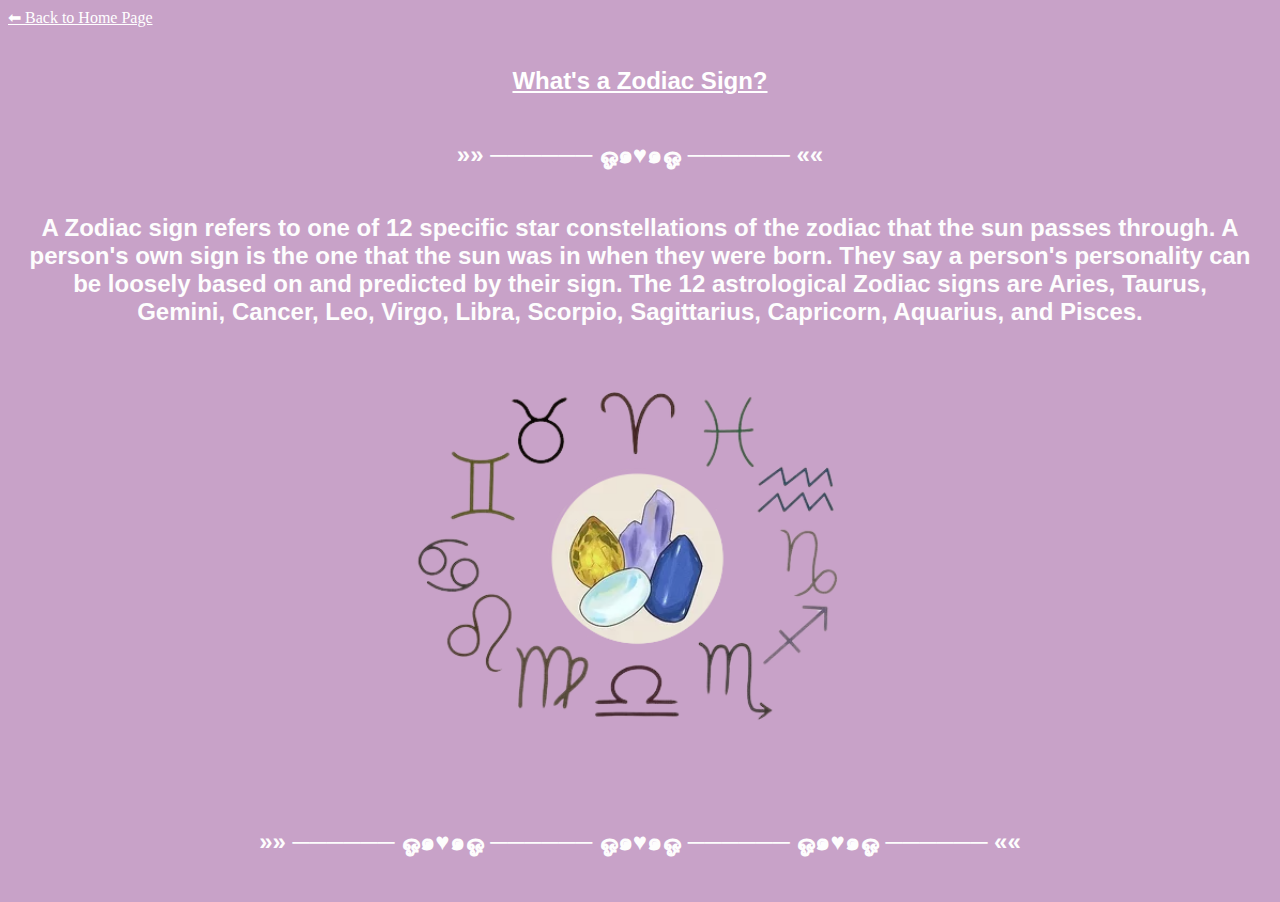
<file: index5.html>
<!DOCTYPE html>
<!--- Definition of Zodiac signs --->
<html lang="en">
  <head>
    <meta charset="UTF-8" />
    <meta name="viewport" content="width=device-width, initial-scale=1.0" />
    <meta name="description" content="What is a Zodiac Sign" />
    <meta name="keywords" content="mths, ics2o" />
    <meta name="author" content="Ashley Monaghan" />
    <meta name="theme-color" content="#FFFFFF" />
    <title>Zodiac Sign Definition</title>
    <link
      rel="canonical"
      href="https://ashley-monaghan.github.io/rough-copy/"
    />
    <link rel="manifest" href="/rough-copy/manifest.webmanifest" />
    <link rel="stylesheet" href="./css/styles.css" />
    <!--- None blocking for Lighthouse report --->
    <!--- https://stackoverflow.com/questions/32759272/how-to-load-css-asynchronously --->
    <link
      rel="stylesheet"
      href="https://fonts.googleapis.com/icon?family=Material+Icons"
      media="none"
      onload="if(media!='all')media='all'"
    />
    <noscript>
      <link
        rel="stylesheet"
        href="https://fonts.googleapis.com/icon?family=Material+Icons"
      />
    </noscript>
    <link
      rel="stylesheet"
      href="https://code.getmdl.io/1.3.0/material.grey-orange.min.css"
      media="none"
      onload="if(media!='all')media='all'"
    />
    <noscript>
      <link
        rel="stylesheet"
        href="https://code.getmdl.io/1.3.0/material.grey-orange.min.css"
      />
    </noscript>
    <link rel="apple-touch-icon" sizes="180x180" href="apple-touch-icon.png" />
    <link rel="icon" type="image/png" sizes="32x32" href="favicon-32x32.png" />
    <link rel="icon" type="image/png" sizes="16x16" href="favicon-16x16.png" />
  </head>
  <title>Zodiac Sign Definition</title>
  <body>
    <script defer src="https://code.getmdl.io/1.3.0/material.min.js"></script>
    <script src="./js/script.js"></script>
    <div class="mdl-layout mdl-js-layout mdl-layout--fixed-header">
      <header class="mdl-layout__header">
        <div class="mdl-layout__header-row">
          <span class="mdl-layout-title">
            <div class="content">
              <a class="home" href="./index.html">⬅ Back to Home Page</a> 
            </div>
          </span>
        </div>
      </header>
      <main class="mdl-layout__content">
        <!-- Title Text-->
        <h2><u>What's a Zodiac Sign?</u></h2>
        <h5> »» ────── ஓ๑♥๑ஓ ────── ««</h5>
        <h4>A Zodiac sign refers to one of 12 specific star constellations of the zodiac that the sun passes through. A person's own sign is the one that the sun was in when they were born. They say a person's personality can be loosely based on and predicted by their sign. The 12 astrological Zodiac signs are Aries, Taurus, Gemini, Cancer, Leo, Virgo, Libra, Scorpio, Sagittarius, Capricorn, Aquarius, and Pisces.</h4>        
        <br>
        <img
        src="./images/crystalZodiac.png" 
        alt="Zodiacs and Crystals.png" 
        style="width: 40%" 
        >  
        <p></p>
        <!-- Border-->
        <h5> »» ────── ஓ๑♥๑ஓ ────── ஓ๑♥๑ஓ ────── ஓ๑♥๑ஓ ────── ««</h5>
      </main>
    </div>
  </body>
</html>
</file>
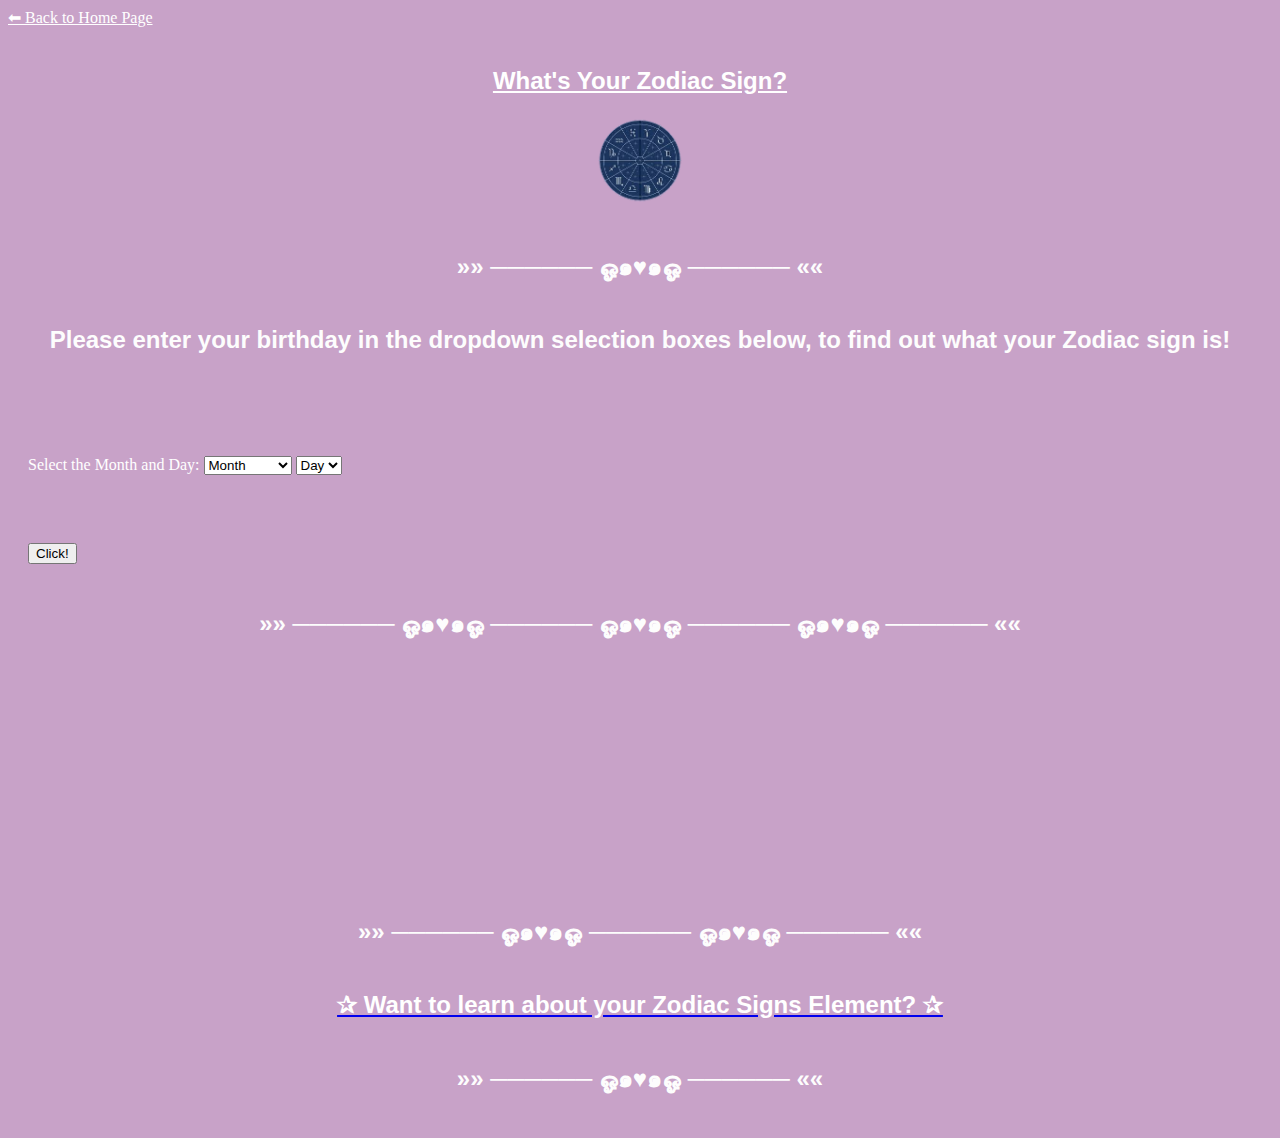
<file: zodiacpage.html>
<!DOCTYPE html>
<!--- Zodiac Page --->
<html lang="en">
  <head>
    <meta charset="UTF-8" />
    <meta name="viewport" content="width=device-width, initial-scale=1.0" />
    <meta name="description" content="Learn about your Zodiac" />
    <meta name="keywords" content="mths, ics2o" />
    <meta name="author" content="Ashley Monaghan" />
    <meta name="theme-color" content="#FFFFFF" />
    <title>♥ Zodiac Signs ♥</title>
    <link
      rel="canonical"
      href="https://ashley-monaghan.github.io/rough-copy/"
    />
    <link rel="manifest" href="/rough-copy/manifest.webmanifest" />
    <link rel="stylesheet" href="./css/styles.css" />
    <!--- None blocking for Lighthouse report --->
    <!--- https://stackoverflow.com/questions/32759272/how-to-load-css-asynchronously --->
    <link
      rel="stylesheet"
      href="https://fonts.googleapis.com/icon?family=Material+Icons"
      media="none"
      onload="if(media!='all')media='all'"
    />
    <noscript>
      <link
        rel="stylesheet"
        href="https://fonts.googleapis.com/icon?family=Material+Icons"
      />
    </noscript>
    <link
      rel="stylesheet"
      href="https://code.getmdl.io/1.3.0/material.grey-orange.min.css"
      media="none"
      onload="if(media!='all')media='all'"
    />
    <noscript>
      <link
        rel="stylesheet"
        href="https://code.getmdl.io/1.3.0/material.grey-orange.min.css"
      />
    </noscript>
    <link rel="apple-touch-icon" sizes="180x180" href="apple-touch-icon.png" />
    <link rel="icon" type="image/png" sizes="32x32" href="favicon-32x32.png" />
    <link rel="icon" type="image/png" sizes="16x16" href="favicon-16x16.png" />
  </head>
  <title>Zodiac Signs</title>
  <body>
    <script defer src="https://code.getmdl.io/1.3.0/material.min.js"></script>
    <script src="./js/script.js"></script>
    <div class="mdl-layout mdl-js-layout mdl-layout--fixed-header">
      <header class="mdl-layout__header">
        <div class="mdl-layout__header-row">
          <span class="mdl-layout-title">
            <div class="content">
              <a class="home" href="./index.html">⬅ Back to Home Page</a> 
            </div>
          </span>
        </div>
      </header>
      <main class="mdl-layout__content">
        <!-- Title Text-->
        <h2><u>What's Your Zodiac Sign?</u></h2>
          <img
            src="./images/zodiacsign.png" 
            alt="Zodiacs" 
            style="width: 10%" 
            onclick="zodiac()"
          > 
      <h5> »» ────── ஓ๑♥๑ஓ ────── ««</h5>
      <h5>Please enter your birthday in the dropdown selection boxes below, to find out what your Zodiac sign is!</h5>        
      <p></p>
        <br>
        <label for="month">Select the Month and Day:</label>
        <select name="month" id="month">
          <option value="Month">Month</option>
          <option value="January">January</option>
          <option value="February">February</option>
          <option value="March">March</option>
          <option value="April">April</option>
          <option value="May">May</option>
          <option value="June">June</option>
          <option value="July">July</option>
          <option value="August">August</option>
          <option value="September">September</option>
          <option value="October">October</option>
          <option value="November">November</option>
          <option value="December">December</option>
        </select>
        <select name="day" id="day">
          <option value="Day">Day</option>
          <option value="1">1</option>
          <option value="2">2</option>
          <option value="3">3</option>
          <option value="4">4</option>
          <option value="5">5</option>
          <option value="6">6</option>
          <option value="7">7</option>
          <option value="8">8</option>
          <option value="9">9</option>
          <option value="10">10</option>
          <option value="11">11</option>
          <option value="12">12</option>
          <option value="13">13</option>
          <option value="14">14</option>
          <option value="15">15</option>
          <option value="16">16</option>
          <option value="17">17</option>
          <option value="18">18</option>
          <option value="19">19</option>
          <option value="20">20</option>
          <option value="21">21</option>
          <option value="22">22</option>
          <option value="23">23</option>
          <option value="24">24</option>
          <option value="25">25</option>
          <option value="26">26</option>
          <option value="27">27</option>
          <option value="28">28</option>
          <option value="29">29</option>
          <option value="30">30</option>
          <option value="31">31</option>
        </select>
        <p></p>
        <!-- Raised button with ripple for words -->
        <button
          class="mdl-button mdl-js-button mdl-button--raised mdl-js-ripple-effect mdl-button--accent"
          onclick="zodiacButton()"
        >
        Click!
        </button>
        <!-- Border-->
        <h5> »» ────── ஓ๑♥๑ஓ ────── ஓ๑♥๑ஓ ────── ஓ๑♥๑ஓ ────── ««</h5>
        <!-- basic text -->
        <p></p>
        <h3 id="titletext">
          <div id="zodiacName"></div>
        </h3>
        <h6 id="titledate">
          <div id="zodiacDate"></div>
        </h6>
        <p></p>
        <h5 id="infotext">
          <div id="zodiacInfo1"></div>
          <br/>
          <div id="zodiacInfo2"></div>
          <br/>
          <div id="zodiacInfo3"></div>
          <br/>
          <div id="zodiacInfo4"></div>
        </h5>  
        <div id="image"></div>
        <h5> »» ────── ஓ๑♥๑ஓ ────── ஓ๑♥๑ஓ ────── ««</h5>
        <h4>
          <a href="./elementspage">
            <div id="elementpage">✰ Want to learn about your Zodiac Signs Element? ✰</div>
          </a>
        </h4>
        <h5>»» ────── ஓ๑♥๑ஓ ────── ««</h5>
      </main>
    </div>
  </body>
</html>
</file>
<file: css/styles.css>
/* Created by: Ashley Monaghan
* Created on: Jan 2023
* This file contains the CSS for index.html, index.html2, index3.html, index4.html and index5.html
*/

/* mdl stuff */

.mdl-layout__header-row {
  align-items: center;
  justify-content: center;
}

.mdl-layout__content {
  padding-left: 15pt;
  padding-right: 15pt;
  padding-top: 15pt;
}

/* Due to error in MDL : https://github.com/google/material-design-lite/issues/5281
*/
.mdl-ripple {
  background: #000;
  opacity: 0.01;
}

.mdl-textfield {
  color: #fff;
  font-family: Helvetica, Arial, sans-serif;
  font-size: 1.5rem;
  padding-top: 5pt;
}

form {
  color: #fff;
}

div {
  color: #fff;
}

/* Text colour stuff */

body {
  background-color: #c8a2c8;
}

h1 {
  color: rgb(255 255 255);
  font-family: Helvetica, Arial, sans-serif;
  font-weight: bold;
  font-size: 1.5rem;
  text-align: center;
}

h2 {
  color: rgb(255 255 255);
  font-family: Helvetica, Arial, sans-serif;
  font-weight: bold;
  font-size: 1.5rem;
  text-align: center;
}

h4 {
  color: rgb(253 253 253);
  font-family: Helvetica, Arial, sans-serif;
  font-weight: bold;
  font-size: 1.5rem;
  text-align: center;
}

p {
  color: rgb(255 255 255);
  font-family: Helvetica, Arial, sans-serif;
  font-weight: bold;
  font-size: 1.5rem;
  padding-top: 15pt;
}

h5 {
  color: rgb(253 253 253);
  font-family: Helvetica, Arial, sans-serif;
  font-weight: bold;
  font-size: 1.5rem;
  text-align: center;
}

#titletext {
  color: rgb(253 253 253);
  font-family: Helvetica, Arial, sans-serif;
  font-weight: bold;
  text-align: center;
}

#titledate {
  color: rgb(253 253 253);
  font-family: Helvetica, Arial, sans-serif;
  font-weight: bold;
  text-align: center;
}

#infotext {
  color: rgb(253 253 253);
  font-family: Helvetica, Arial, sans-serif;
  text-align: center;
}

/* Images */

img {
  display: block;
  margin-right: auto;
  margin-left: auto;
}

#image {
  display: block;
  margin-right: auto;
  margin-left: auto;
}

/* Links */

a.home {
  color: #fff;
  font-size: medium;
  text-decoration: underline;
}

a.info1 {
  color: #fff;
  float: left;
  font-size: small;
  text-decoration: underline;
}

a.info2 {
  color: #fff;
  float: right;
  font-size: small;
  text-decoration: underline;
}

a.filler {
  color: #fff;
  float: left;
  font-size: small;
  text-decoration: none;
}

a.elementpage {
  color: #fff;
  float: right;
  font-size: small;
  text-decoration: underline;
}
</file>
